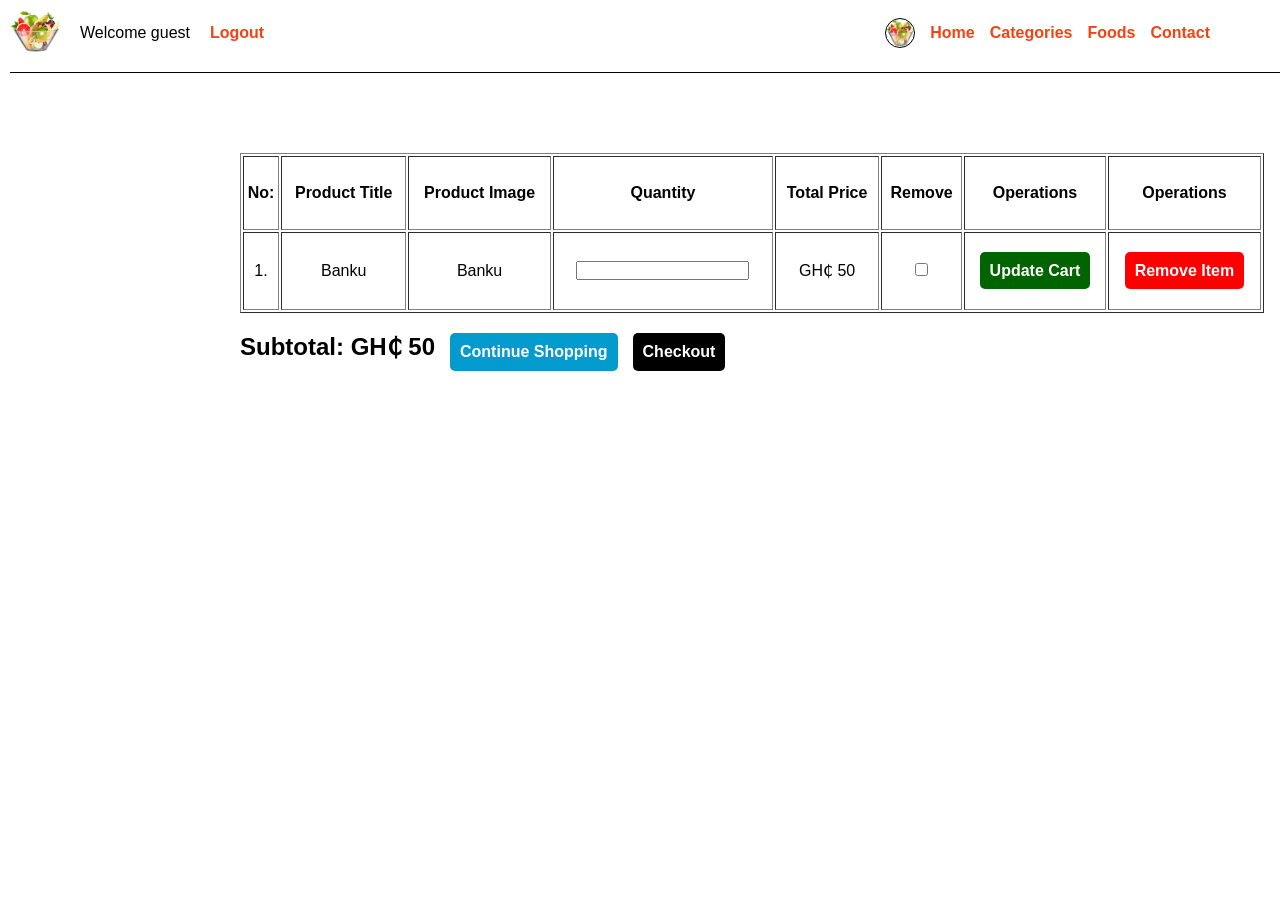
<file: add-items/cart.html>
<!DOCTYPE html>
<html lang="en">
<head>
    <meta charset="UTF-8">
    <meta name="viewport" content="width=device-width, initial-scale=1.0">
    <title>Shopping Cart</title>
    <link rel="stylesheet" href="cart.css">
</head>
<body>
    <!-- Navigation -->
    <div class="container">
        <div class="logo">
            <a href="../index.html"><img src="../src/logo.png" alt="logo" width="50px"></a>
            <p>Welcome guest</p>
            <a href="../register/login.html" class="login">Logout</a>
        </div>

        <div class="menu menu-bar">
            <img src="../src/logo.png" class="profile-img" id="profile-img" style="border-radius:50%;">
            <ul>
                <li><a href="../index.html">Home</a></li>
                <li><a href="#">Categories</a></li>
                <li><a href="../menu-bar/foods.html">Foods</a></li>
                <li><a href="#">Contact</a></li>
            </ul>
        </div>
    </div>

    <div class="profile-dialog" id="profile-dialog">
        <p class="email">guest@example.com</p>
        <hr>
        <a href="../customer-profile/profile.html" class="account" style="text-decoration: none; color: black">Profile &amp; account</a>
        <hr>
        <a href="../register/login.html" style="text-decoration: none; color: black" class="out">Sign Out</a>
    </div>

    <table border="1px" class="table">
        <tr>
            <th>No:</th>
            <th>Product Title</th>
            <th>Product Image</th>
            <th>Quantity</th>
            <th>Total Price</th>
            <th>Remove</th>
            <th>Operations</th>
            <th>Operations</th>
        </tr>

        <tr>
            <td>1.</td>
            <td>Banku</td>
            <td>Banku</td>
            <td><input type="text"></td>
            <td>GH&#8373; 50</td>
            <td><input type="checkbox"></td>
            <td><a href="#" class="update_btn">Update Cart</a></td>
            <td><a href="#" class="delete_btn">Remove Item</a></td>
        </tr>
    </table>

    <div class="total">
        <h2>Subtotal: GH&#8373; 50</h2>
        <a href="payment.html" class="continue_btn">Continue Shopping</a>
        <a href="#" class="check_btn">Checkout</a>
    </div>

    <script>
        let profile_img = document.getElementById("profile-img");
        let profile_dialog = document.getElementById("profile-dialog");

        profile_img.addEventListener("click", () => {
            if (getComputedStyle(profile_dialog).display === "none") {
                profile_dialog.style.display = "block";
            } else {
                profile_dialog.style.display = "none";
            }
        });
    </script>
</body>
</html>
</file>
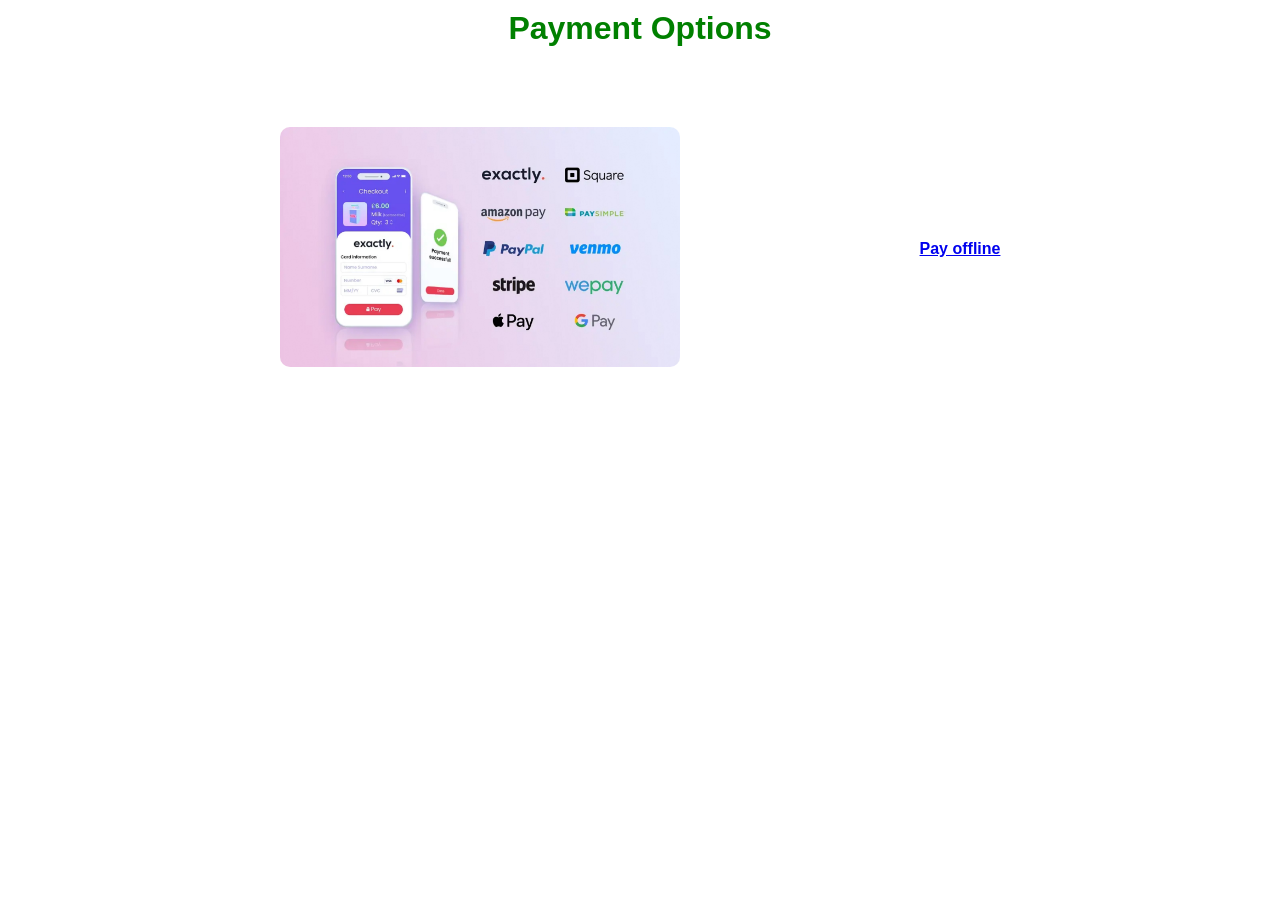
<file: add-items/payment.html>
<!DOCTYPE html>
<html lang="en">
<head>
    <meta charset="UTF-8">
    <meta name="viewport" content="width=device-width, initial-scale=1.0">
    <title>Payment Details</title>
    <link rel="stylesheet" href="payment.css">
</head>
<body>
    <h1 class="payment-head">Payment Options</h1>

    <div class="container">
        <div>
            <img src="../src/payment.jpg" width="400px" style="border-radius: 10px;">
        </div>
        <div>
            <a href="../customer-profile/profile.html" onclick="pay()">Pay offline</a>
        </div>
    </div>

    <script>
        const pay = () => {
            alert("Order submitted successfully!");
        }
    </script>
</body>
</html>
</file>
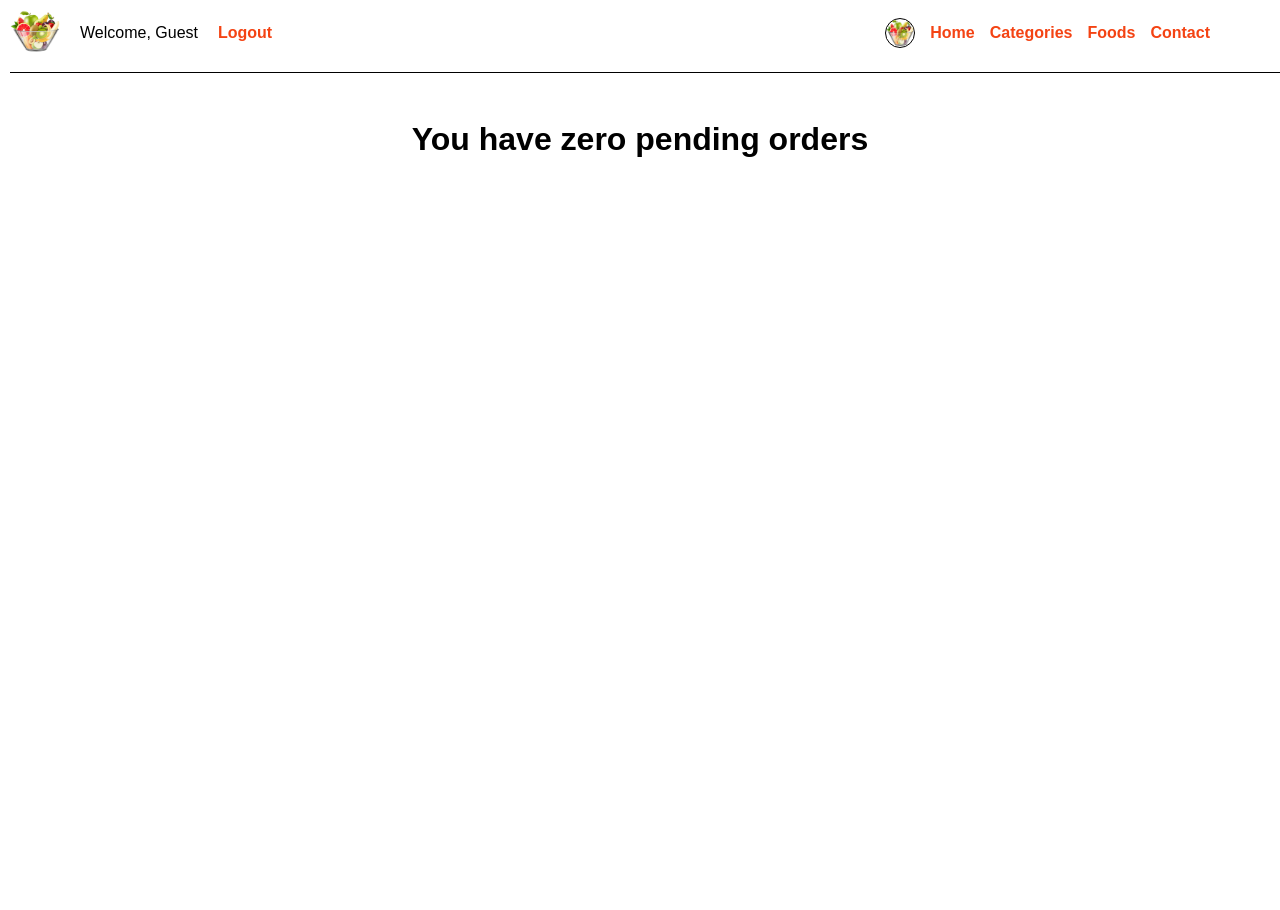
<file: customer-profile/profile.html>
<!DOCTYPE html>
<html lang="en">
<head>
    <meta charset="UTF-8">
    <meta name="viewport" content="width=device-width, initial-scale=1.0">
    <title>Customer Profile</title>
    <link rel="stylesheet" href="menu-profile.css">
</head>
<body>
    <!-- Navigation -->
    <div class="container">
        <div class="logo">
            <a href="../index.html"><img src="../src/logo.png" alt="logo" width="50px"></a>
            <p>Welcome, Guest</p>
            <a href="../register/login.html" class="login">Logout</a>
        </div>

        <div class="menu menu-bar">
            <img src="../src/logo.png" class="profile-img" id="profile-img" style="border-radius:50%;">
            <ul>
                <li><a href="../index.html">Home</a></li>
                <li><a href="#">Categories</a></li>
                <li><a href="../menu-bar/foods.html">Foods</a></li>
                <li><a href="#">Contact</a></li>
            </ul>
        </div>
    </div>

    <div class="profile-dialog" id="profile-dialog">
        <p class="email">guest@example.com</p>
        <hr>
        <a href="#" class="account" style="text-decoration: none; color: black">Profile &amp; account</a>
        <hr>
        <a href="../register/login.html" style="text-decoration: none; color: black" class="out">Sign Out</a>
    </div>

    <h1 style="text-align: center; margin-top: 3rem;">You have zero pending orders</h1>

    <script>
        let profile_img = document.getElementById("profile-img");
        let profile_dialog = document.getElementById("profile-dialog");

        profile_img.addEventListener("click", () => {
            if (getComputedStyle(profile_dialog).display === "none") {
                profile_dialog.style.display = "block";
            } else {
                profile_dialog.style.display = "none";
            }
        });
    </script>
</body>
</html>
</file>
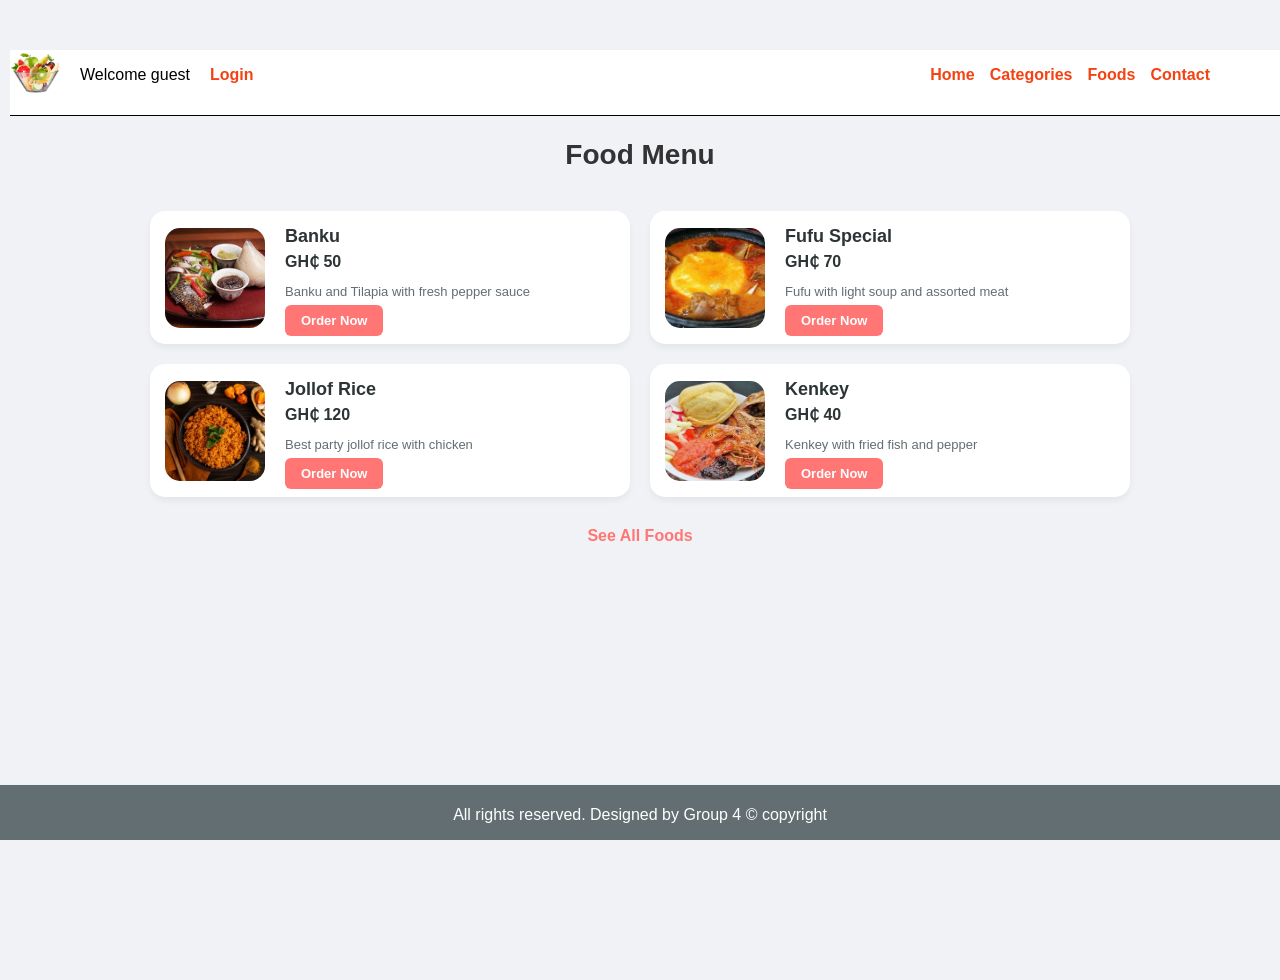
<file: menu-bar/foods.html>
<!DOCTYPE html>
<html lang="en">
<head>
    <meta charset="UTF-8">
    <meta name="viewport" content="width=device-width, initial-scale=1.0">
    <title>Food Menu</title>
    <link rel="stylesheet" href="foods.css">
</head>
<body>
    <!-- Navigation -->
    <div class="container">
        <div class="logo">
            <a href="../index.html"><img src="../src/logo.png" alt="logo" width="50px"></a>
            <p>Welcome guest</p>
            <a href="../register/login.html" class="login">Login</a>
        </div>

        <div class="menu menu-bar">
            <ul>
                <li><a href="../index.html">Home</a></li>
                <li><a href="#">Categories</a></li>
                <li><a href="./foods.html">Foods</a></li>
                <li><a href="#">Contact</a></li>
            </ul>
        </div>
    </div>

    <h2 class="menu-title">Food Menu</h2>

    <div class="menu-container">
        <div class="card">
            <img src="../src/banku.jpg" alt="Banku">
            <div class="card-content">
                <h3>Banku</h3>
                <p class="price">GH&#8373; 50</p>
                <p class="description">Banku and Tilapia with fresh pepper sauce</p>
                <a href="../add-items/cart.html" class="btn" onclick="pics()">Order Now</a>
            </div>
        </div>

        <div class="card">
            <img src="../src/fufu.jpg" alt="Fufu">
            <div class="card-content">
                <h3>Fufu Special</h3>
                <p class="price">GH&#8373; 70</p>
                <p class="description">Fufu with light soup and assorted meat</p>
                <a href="../add-items/cart.html" class="btn" onclick="pics()">Order Now</a>
            </div>
        </div>

        <div class="card">
            <img src="../src/jollof_rice.jpg" alt="Jollof Rice">
            <div class="card-content">
                <h3>Jollof Rice</h3>
                <p class="price">GH&#8373; 120</p>
                <p class="description">Best party jollof rice with chicken</p>
                <a href="../add-items/cart.html" class="btn" onclick="pics()">Order Now</a>
            </div>
        </div>

        <div class="card">
            <img src="../src/kenkey.jpg" alt="Kenkey">
            <div class="card-content">
                <h3>Kenkey</h3>
                <p class="price">GH&#8373; 40</p>
                <p class="description">Kenkey with fried fish and pepper</p>
                <a href="../add-items/cart.html" class="btn" onclick="pics()">Order Now</a>
            </div>
        </div>
    </div>

    <div class="see-all">
        <a href="see-all.html">See All Foods</a>
    </div>

    <footer>
        <div class="foods-footer-container">
            <p>All rights reserved. Designed by Group 4 &copy; copyright</p>
        </div>
    </footer>

    <script>
        const pics = () => {
            alert("Cart added successfully!");
        }
    </script>
</body>
</html>
</file>
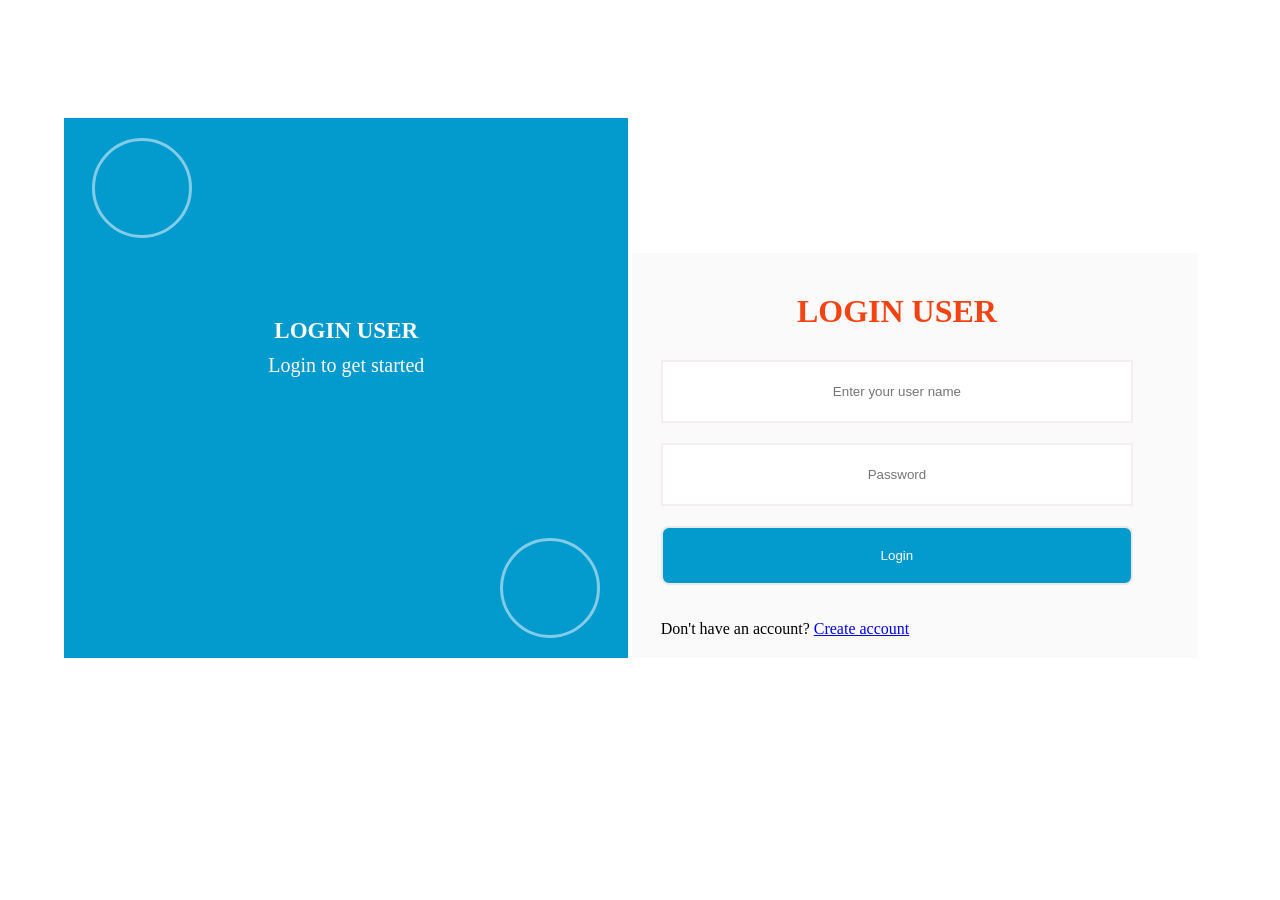
<file: register/login.html>
<!DOCTYPE html>
<html lang="en">
<head>
    <meta charset="UTF-8">
    <meta name="viewport" content="width=device-width, initial-scale=1.0">
    <title>Login</title>
    <link rel="stylesheet" href="register.css">
    <style>
        .success {
            color: #f44313;
            text-align: center;
            margin: 10px 0;
        }
    </style>
</head>
<body>
    <br><br><br><br><br><br>
    <div class="container">
        <div class="joindiv">
            <div class="circlediv">
                <div class="cir1"></div>
            </div>
            <div class="ja">
                <div class="jc">
                    <div class="join">LOGIN USER</div>
                    <div class="account">Login to get started</div>
                </div>
            </div>
            <div class="circlediv">
                <div class="cir2"></div>
            </div>
        </div>
        <div class="signdiv">
            <div class="sf">
                <h1 class="signup" style="color: #f44313;">LOGIN USER</h1>
                <form onsubmit="handleLogin(event)">
                    <div class="form-container">
                        <div>
                            <input type="text" name="user_name" required placeholder="Enter your user name">
                        </div>

                        <div>
                            <input type="password" name="password" required placeholder="Password">
                        </div>

                        <div>
                            <input type="submit" name="submit" value="Login" class="signupm" style="cursor: pointer;">
                        </div>

                        <div>
                            <p>Don't have an account? <a href="./register.html" style="text-align:center;">Create account</a></p>
                        </div>
                    </div>
                </form>
            </div>
        </div>
    </div>

    <script>
        function handleLogin(event) {
            event.preventDefault();
            alert("Login successful! Welcome.");
            window.location.href = "../customer-profile/profile.html";
        }
    </script>
</body>
</html>
</file>
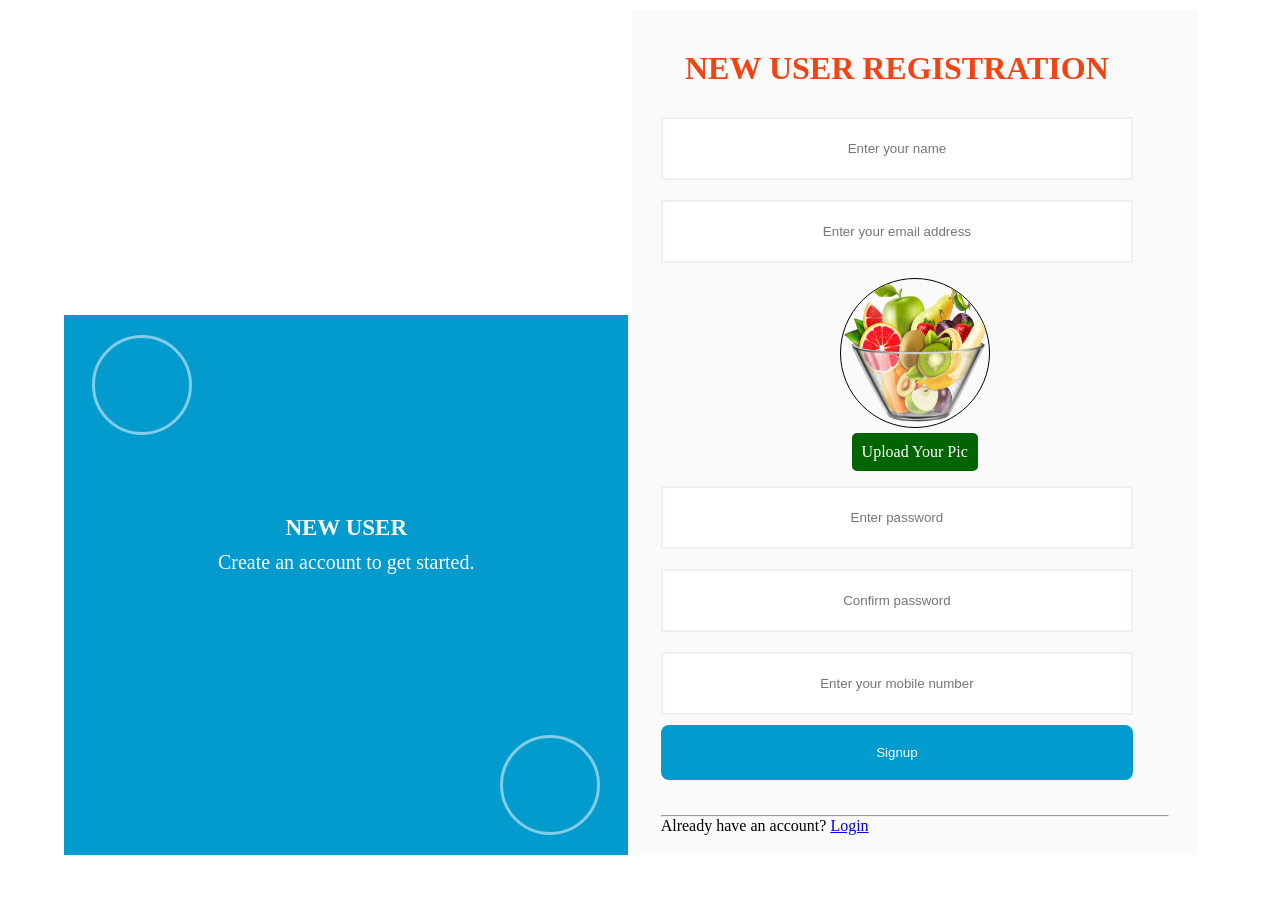
<file: register/register.html>
<!DOCTYPE html>
<html lang="en">
<head>
    <meta charset="UTF-8">
    <meta name="viewport" content="width=device-width, initial-scale=1.0">
    <title>Register - New User</title>
    <link rel="stylesheet" href="register.css">
</head>
<body>
    <div class="container">
        <div class="joindiv">
            <div class="circlediv">
                <div class="cir1"></div>
            </div>
            <div class="ja">
                <div class="jc">
                    <div class="join">NEW USER</div>
                    <div class="account">Create an account to get started.</div>
                </div>
            </div>
            <div class="circlediv">
                <div class="cir2"></div>
            </div>
        </div>
        <div class="signdiv">
            <div class="sf">
                <h1 class="signup" style="color: #f44313;">NEW USER REGISTRATION</h1>
                <form onsubmit="handleRegister(event)">
                    <div class="form-container">
                        <div>
                            <input type="text" name="user_name" id="user_name" required placeholder="Enter your name">
                        </div>

                        <div>
                            <input type="email" name="email" id="email" required placeholder="Enter your email address">
                        </div>

                        <div class="upload-img">
                            <img src="../src/logo.png" id="register-img" class="register-img">
                        </div>

                        <div class="upload-img">
                            <label for="user_image" class="upload" style="cursor: pointer;">Upload Your Pic</label> <br>
                            <input type="file" name="user_image" id="user_image" style="display: none;">
                        </div>

                        <div>
                            <input type="password" name="password" required id="password" placeholder="Enter password">
                        </div>

                        <div>
                            <input type="password" name="cpassword" required id="cpassword" placeholder="Confirm password">
                        </div>

                        <div>
                            <input type="text" name="contact" id="contact" required placeholder="Enter your mobile number">
                        </div>

                        <div>
                            <button style="cursor: pointer; border: none" name="submit" id="signup-btn" class="signupm">Signup</button>
                        </div>
                        <hr>
                        <div>
                            <p>Already have an account? <a href="./login.html" style="text-align:center;">Login</a></p>
                        </div>
                    </div>
                </form>
            </div>
        </div>
    </div>

    <script>
        let register_img = document.getElementById("register-img");
        let user_image = document.getElementById("user_image");

        user_image.addEventListener("change", () => {
            register_img.src = URL.createObjectURL(user_image.files[0]);
        });

        function handleRegister(event) {
            event.preventDefault();
            let password = document.getElementById("password").value;
            let cpassword = document.getElementById("cpassword").value;
            if (password !== cpassword) {
                alert("Passwords do not match!");
                return;
            }
            alert("Registration successful! Please login.");
            window.location.href = "./login.html";
        }
    </script>
</body>
</html>
</file>
<file: add-items/cart.css>
*{
    margin: 0;
    padding: 0;
    box-sizing: border-box;
    font-family: 'Segoe UI', Tahoma, Geneva, Verdana, sans-serif;
}

body{
    min-height: 100vh;
}

.container{
    display: flex;
    justify-content: space-between;
    margin: 10px;
    background-color: white;
    width: 100%;
    border-bottom: 1px solid black;
    padding-bottom: 15px;
}

.menu ul{
    display: flex;
    gap: 15px;
    list-style: none;
    margin-right: 5em;
}


.menu ul a{
    text-decoration: none;
    color: #f44313;
    font-weight: bold;
}

.menu ul a:hover{
    text-decoration: overline;
}

.logo{
    display: flex;
    align-items: center;
    gap: 20px;
}


.login{
    text-decoration: none;
    color: #f44313;
    font-weight: bold;
}


.menu-bar{
    display: flex;
    align-items: center;
    gap: 15px;
}


.profile-img{
    width: 30px;
    height: 30px;
    border-radius: 50%;
    border: 1px solid black;
}


.profile-dialog{
    height: 170px;
    width: 300px;
    background-color: white;
    line-height: 3em;
    padding: 10px;
    border-radius: 10px;
    position: absolute;
    left: 85em;
    box-shadow: 0 1px 1px 1px;
    border: none;
    outline: none;
    cursor: pointer;
    gap: 15px;
    display: none;
}

.email{
    background-color: white;

}

.email:hover{
    background-color: rgb(189, 189, 189);
    color: black;
}

.account{
    background-color: white;

}

.account:hover{
    background-color: rgb(189, 189, 189);
    color: black;
}

.out{
    background-color: white;

}

.out:hover{
    background-color: rgb(189, 189, 189);
    color: black;
    padding: 10px;
}


.table{
    width: 80%;
    text-align: center;
    margin: 20px;
    margin-left: 15em;
    margin-top: 5em;
    height: 10rem;
}

.update_btn{
    text-decoration: none;
    padding: 10px;
    background-color: darkgreen;
    color: white;
    font-weight: bold;
    border-radius: 5px;
}

.delete_btn{
    text-decoration: none;
    padding: 10px;
    background-color: red;
    color: white;
    font-weight: bold;
    border-radius: 5px;
}


.continue_btn{
    text-decoration: none;
    padding: 10px;
    background-color: #039acd;
    color: white;
    font-weight: bold;
    border-radius: 5px;
}

.check_btn{
    text-decoration: none;
    padding: 10px;
    background-color: rgb(0, 0, 0);
    color: white;
    font-weight: bold;
    border-radius: 5px;
}

.total{
    display: flex;
    margin-left: 15rem;
    gap: 15px;
}
</file>
<file: add-items/payment.css>
*{
    margin: 0;
    padding: 0;
    box-sizing: border-box;
    font-family: Arial, Helvetica, sans-serif;
}

.payment-head{
    color: green;
    text-align: center;
    margin-top: 10px;
}

.container{
    display: flex;
    justify-content: center;
    gap: 15rem;
    margin-top: 5rem;
    align-items: center;
    font-weight: bold;
}
</file>
<file: customer-profile/menu-profile.css>
*{
    margin: 0;
    padding: 0;
    box-sizing: border-box;
    font-family: 'Segoe UI', Tahoma, Geneva, Verdana, sans-serif;
}

body{
    min-height: 100vh;
}

.container{
    display: flex;
    justify-content: space-between;
    margin: 10px;
    background-color: white;
    width: 100%;
    border-bottom: 1px solid black;
    padding-bottom: 15px;
}

.menu ul{
    display: flex;
    gap: 15px;
    list-style: none;
    margin-right: 5em;
}


.menu ul a{
    text-decoration: none;
    color: #f44313;
    font-weight: bold;
}

.menu ul a:hover{
    text-decoration: overline;
}

.logo{
    display: flex;
    align-items: center;
    gap: 20px;
}


.login{
    text-decoration: none;
    color: #f44313;
    font-weight: bold;
}


.menu-bar{
    display: flex;
    align-items: center;
    gap: 15px;
}


.profile-img{
    width: 30px;
    height: 30px;
    border-radius: 50%;
    border: 1px solid black;
}


.profile-dialog{
    height: 170px;
    width: 300px;
    background-color: white;
    line-height: 3em;
    padding: 10px;
    border-radius: 10px;
    position: absolute;
    left: 85em;
    box-shadow: 0 1px 1px 1px;
    border: none;
    outline: none;
    cursor: pointer;
    gap: 15px;
    display: none;
}

.email{
    background-color: white;

}

.email:hover{
    background-color: rgb(189, 189, 189);
    color: black;
}

.account{
    background-color: white;

}

.account:hover{
    background-color: rgb(189, 189, 189);
    color: black;
}

.out{
    background-color: white;

}

.out:hover{
    background-color: rgb(189, 189, 189);
    color: black;
    padding: 10px;
}
</file>
<file: menu-bar/foods.css>
body {
    background-color: #f1f2f6;
    font-family: 'Segoe UI', Tahoma, Geneva, Verdana, sans-serif;
    margin: 0;
    padding: 40px 0;
    min-height: 100vh;
}




.container{
    display: flex;
    justify-content: space-between;
    margin: 10px;
    background-color: white;
    width: 100%;
    border-bottom: 1px solid black;
    padding-bottom: 15px;
    position: sticky;
    top: 0;
}

.menu ul{
    display: flex;
    gap: 15px;
    list-style: none;
    margin-right: 5em;
}


.menu ul a{
    text-decoration: none;
    color: #f44313;
    font-weight: bold;
}

.menu ul a:hover{
    text-decoration: overline;
}

.logo{
    display: flex;
    align-items: center;
    gap: 20px;
}


.login{
    text-decoration: none;
    color: #f44313;
    font-weight: bold;
}


.menu-bar{
    display: flex;
    align-items: center;
    gap: 15px;
}


.profile-img{
    width: 30px;
    height: 30px;
    border-radius: 50%;
    border: 1px solid black;
}


.profile-dialog{
    height: 170px;
    width: 300px;
    background-color: white;
    line-height: 3em;
    padding: 10px;
    border-radius: 10px;
    position: absolute;
    left: 85em;
    box-shadow: 0 1px 1px 1px;
    border: none;
    outline: none;
    cursor: pointer;
    gap: 15px;
    display: none;
}



.menu-title {
    text-align: center;
    font-size: 28px;
    color: #333;
    margin-bottom: 40px;
}

.menu-container {
    display: flex;
    flex-wrap: wrap;
    justify-content: center;
    gap: 20px;
    max-width: 1000px;
    margin: 0 auto;
}

.card {
    background: white;
    width: 450px;
    padding: 15px;
    border-radius: 15px;
    display: flex;
    align-items: center;
    box-shadow: 0 4px 6px rgba(0,0,0,0.05);
}

.card img {
    width: 100px;
    height: 100px;
    border-radius: 15px;
    object-fit: cover;
    margin-right: 20px;
}

.card-content h3 {
    margin: 0;
    font-size: 18px;
    color: #2d3436;
}

.price {
    font-weight: bold;
    margin: 5px 0;
    color: #2d3436;
}

.description {
    font-size: 13px;
    color: #636e72;
    margin-bottom: 12px;
}

.btn {
    background-color: #ff7675;
    color: white;
    border: none;
    padding: 8px 16px;
    border-radius: 6px;
    font-weight: bold;
    cursor: pointer;
    text-decoration: none;
    font-size: 13px;
}

.see-all {
    text-align: center;
    margin-top: 30px;
}

.see-all a {
    color: #ff7675;
    text-decoration: none;
    font-weight: bold;
}





.foods-footer-container{
    height: 50px;
    width: 100%;
    background-color: #636e72;
    color: white;
    text-align: center;
    padding-top: 5px;
    margin-top: 15rem;
}
</file>
<file: register/register.css>
*{
    margin: 0;
	padding: 0;
    box-sizing: border-box;
}
	.container{
		order: 1px solid;
		/*background-color: rgb(100,100,100);*/
		width: 90%;
		margin: 10px auto;
		eight: 500px;
	}
	.joindiv{
		background-color: #039acd;
		width: 49%;
		weight: 500px;
		order: 1px solid;
		display: inline-block;
		overflow: hidden;
	}
	.signdiv{
		background-color: rgb(250,250,250);
		width: 49%;
		weight: 500px;
		order: 1px solid;
		display: inline-block;
		overflow: hidden;
	}
	.sf{
		order: 1px solid;
		width: 90%;
		weight: 450px;
		margin: 20px auto;
	}
	.circlediv{
		order: 1px solid;
		width: 90%;
		/*height: 150px;*/
		margin: auto;


	}
	.ja{
		order: 1px solid;
		width: 90%;
		height: 200px;
		margin: auto;
		/*line-height: 200px;*/
	}
	.cir1{
		border: 3px solid white;
		width: 100px;
		height: 100px;
		border-radius: 50%;
		margin: 20px 0;
		opacity: 0.5;
	}
	.cir2{
		border: 3px solid white;
		width: 100px;
		height: 100px;
		float: right;
		border-radius: 50%;
		margin: 20px 0;
		opacity: 0.5;
	}
	.jc{
		order: 1px solid;
		margin: 80px 0;
	}
	.join{
		color: rgb(250, 250, 250);
		text-align: center;
		margin-bottom: 10px;
		font-size: 23px;
		font-weight: bold;
	}
	.account{
		text-align: center;
		color: rgb(250, 250, 250);
		margin-top: 10px;
		font-size: 20px;
	}
	.signup{
		order: 2px solid;
		width: 93%;
		font-weight: bold;
		padding: 20px;
		border-color: #f5eeeef2;
        text-align: center;

	}
	input{
		width: 93%;
		padding: 22px;
		text-align: center;
		margin: 10px 0;
		border: 2px solid;
		border-color: #f5eeeef2;
	}
	.signupm{
		order: 1px solid;
		width: 93%;
		padding: 20px;
		text-align: center;
		color: rgb(250, 250, 250);
		background-color: #039acd;
		border-radius: 8px;
		margin-bottom: 35px;
	}
	.have{
		text-align: center;
		margin: 5px 0;
		font-size: 20px;
	}



.register-img{
    height: 150px;
    width: 150px;
    border-radius: 50%;
    border: 1px solid black;
}


.image-contain{
    height: 150px;
    width: 150px;
    border-radius: 50%;
    background-color: rgb(250, 250, 250);
    border: 1px solid black;
}

.upload{
    padding: 10px;
    background-color: darkgreen;
    color: white;
    border-radius: 5px;
	cursor: pointer;
}

.upload-img{
    display: flex;
    justify-content: center; 
    align-items: center;
    margin: 5px;
}
</file>
